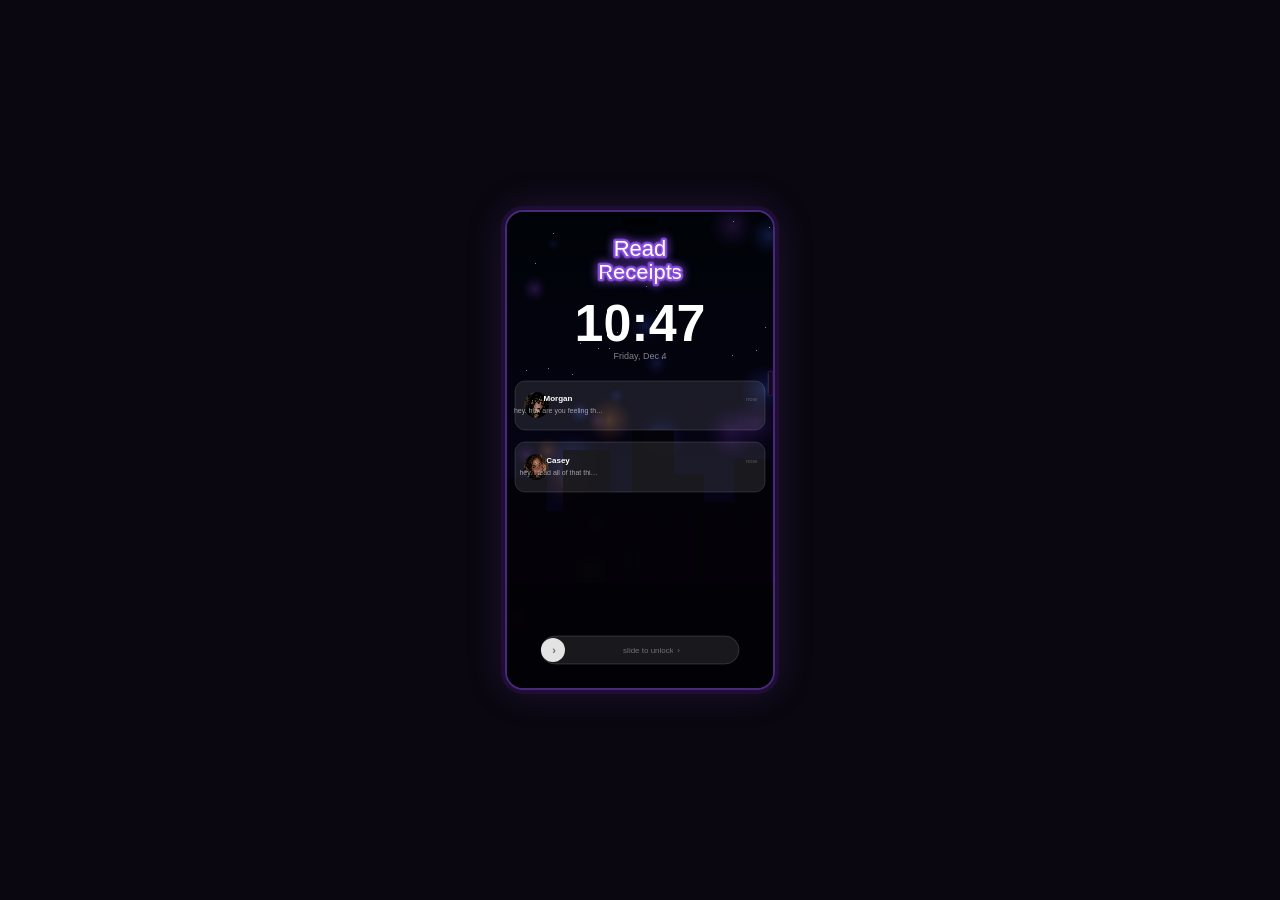
<file: index.html>
<!doctype html>
<html lang="en">
<head>
  <meta charset="utf-8" />
  <meta name="viewport" content="width=device-width, initial-scale=1" />
  <title>Read Receipts</title>
  <link rel="stylesheet" href="style.css" />
</head>
<body>
  <canvas id="c"></canvas>
  <script src="portal.js"></script>
  <script src="game.js"></script>
</body>
</html>
</file>
<file: style.css>
*, *::before, *::after { box-sizing: border-box; margin: 0; padding: 0; }

html, body {
  width: 100%; height: 100%;
  background: #0a0710;
  display: flex;
  align-items: center;
  justify-content: center;
  overflow: hidden;
}

/* Phone body glow behind the canvas */
body::before {
  content: '';
  position: fixed;
  width: 300px; height: 560px;
  background: #1e0e36;
  border-radius: 44px;
  box-shadow:
    0 0 0 6px #2a1448,
    0 0 0 8px #3a1a60,
    0 0 60px #7040c044,
    0 0 120px #4020a022;
  pointer-events: none;
}

canvas {
  /* Logical size: 270×480 — portrait phone — displayed at 2× */
  width: 540px;
  height: 960px;
  image-rendering: pixelated;
  image-rendering: crisp-edges;
  border-radius: 36px;
  border: 2px solid #4a2878;
  box-shadow: 0 0 0 4px #1e0e36, 0 0 40px #8050cc33;
  cursor: pointer;
  position: relative;
}

@media (max-height: 1000px), (max-width: 560px) {
  canvas        { width: 270px; height: 480px; border-radius: 18px; }
  body::before  { width: 150px; height: 280px; border-radius: 22px;
                  box-shadow: 0 0 0 3px #2a1448, 0 0 0 4px #3a1a60, 0 0 30px #7040c044; }
}
</file>
